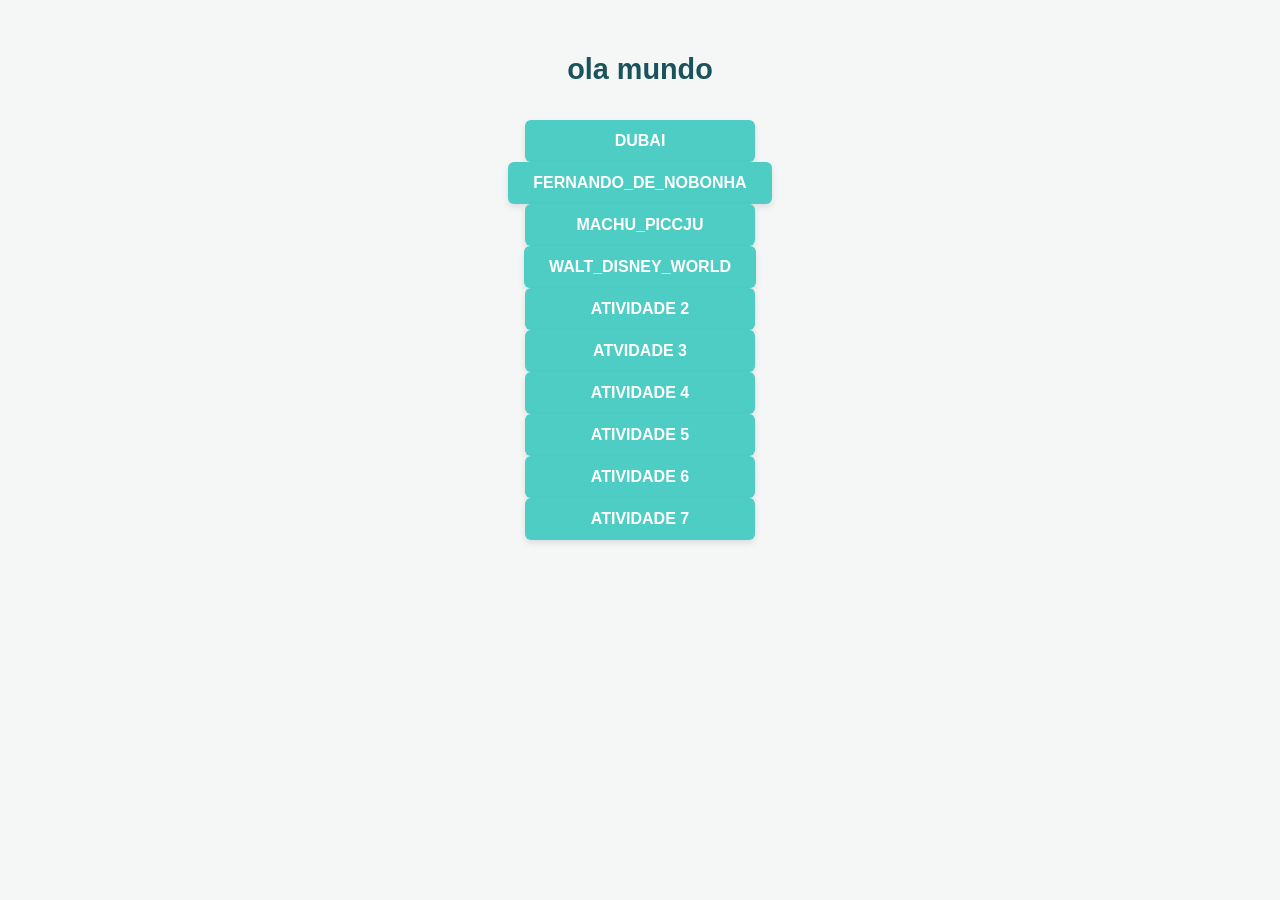
<file: index.html>
<!DOCTYPE html>
<html lang="en">
<head>
    <meta charset="UTF-8">
    <meta name="viewport" content="width=device-width, initial-scale=1.0">
    <title>Atividade wed</title>
    <link rel="stylesheet" href="index2.css">
</head>
<body>
    <h1>ola mundo</h1>
    <a href="dubai.html">dubai</a><br>
    <a href="fernando_de_nobonha.html">fernando_de_nobonha</a><br>
    <a href="machu_piccju.html">machu_piccju</a><br>
    <a href="walt_disney_world.html">walt_disney_world</a><br>
    <a href="brasileirao.html">atividade 2</a><br>
    <a href="tabela.html">atvidade 3</a><br>
    <a href="fomulario.html">atividade 4</a><br>
    <a href="clinica.html">atividade 5</a><br>
    <a href="index3.html">atividade 6</a><br>
    <a href="flamengo.html">atividade 7</a><br>
</body>

</html>
</file>
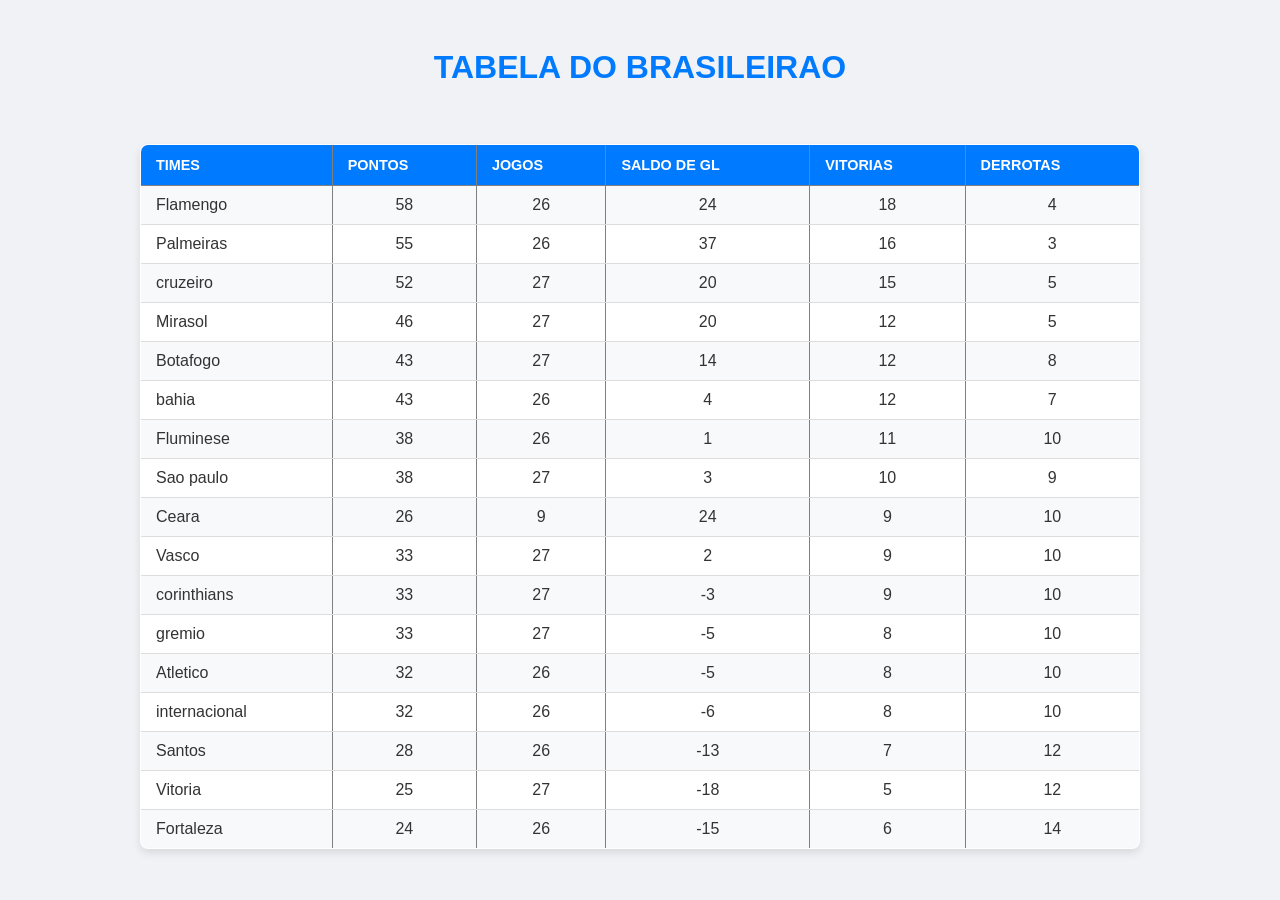
<file: brasileirao.html>
<!DOCTYPE html>
<html lang="pt-br">
<head>
    <meta charset="UTF-8">
    <meta name="viewport" content="width=device-width, initial-scale=1.0">
    <title>Brasileirao</title>
    <link rel="stylesheet" href="brasileirao.css">
</head>
<body>
    <h1>Tabela do brasileirao</h1>
    <br>
    <table border="1">
    <tr>
        <th>Times</th>
        <th>Pontos</th>
        <th>jogos</th>
        <th>Saldo de GL</th>
        <th>Vitorias</th>
        <th>Derrotas</th>
    </tr>
    <tr>
        <td>Flamengo</td>
        <td>58</td>
        <td>26</td>
        <td>24</td>
        <td>18</td>
        <td>4</td>
    </tr>
    <tr>
        <td>Palmeiras</td>
        <td>55</td>
        <td>26</td>
        <td>37</td>
        <td>16</td>
        <td>3</td>
    </tr>
    <tr>
        <td>cruzeiro</td>
        <td>52</td>
        <td>27</td>
        <td>20</td>
        <td>15</td>
        <td>5</td>
    </tr>
     <tr>
        <td>Mirasol</td>
        <td>46</td>
        <td>27</td>
        <td>20</td>
        <td>12</td>
        <td>5</td>
     </tr>
     <tr>
        <td>Botafogo</td>
        <td>43</td>
        <td>27</td>
        <td>14</td>
        <td>12</td>
        <td>8</td>
     </tr>
     <tr>
        <td>bahia</td>
        <td>43</td>
        <td>26</td>
        <td>4</td>
        <td>12</td>
        <td>7</td>
     </tr>
     <tr>
        <td>Fluminese</td>
        <td>38</td>
        <td>26</td>
        <td>1</td>
        <td>11</td>
        <td>10</td>
     </tr>
     <tr>
        <td>Sao paulo</td>
        <td>38</td>
        <td>27</td>
        <td>3</td>
        <td>10</td>
        <td>9</td>
     </tr>
     <tr>
        <td>Ceara</td>
        <td>26</td>
        <td>9</td>
        <td>24</td>
        <td>9</td>
        <td>10</td>
     </tr>
     <tr>
        <td>Vasco</td>
        <td>33</td>
        <td>27</td>
        <td>2</td>
        <td>9</td>
        <td>10</td>
     </tr>
     <tr>
        <td>corinthians</td>
        <td>33</td>
        <td>27</td>
        <td>-3</td>
        <td>9</td>
        <td>10</td>
     </tr>
     <tr>
        <td>gremio</td>
        <td>33</td>
        <td>27</td>
        <td>-5</td>
        <td>8</td>
        <td>10</td>
     </tr>
     <tr>
        <td>Atletico</td>
        <td>32</td>
        <td>26</td>
        <td>-5</td>
        <td>8</td>
        <td>10</td>
     </tr>
     <tr>
        <td>internacional</td>
        <td>32</td>
        <td>26</td>
        <td>-6</td>
        <td>8</td>
        <td>10</td>
     </tr>
     <tr>
        <td>Santos</td>
        <td>28</td>
        <td>26</td>
        <td>-13</td>
        <td>7</td>
        <td>12</td>
     </tr>
     <tr>
        <td>Vitoria</td>
        <td>25</td>
        <td>27</td>
        <td>-18</td>
        <td>5</td>
        <td>12</td>
     </tr>
     <tr>
        <td>Fortaleza</td>
        <td>24</td>
        <td>26</td>
        <td>-15</td>
        <td>6</td>
        <td>14</td>
     </tr>
    </table>
</body>


</html>
</file>
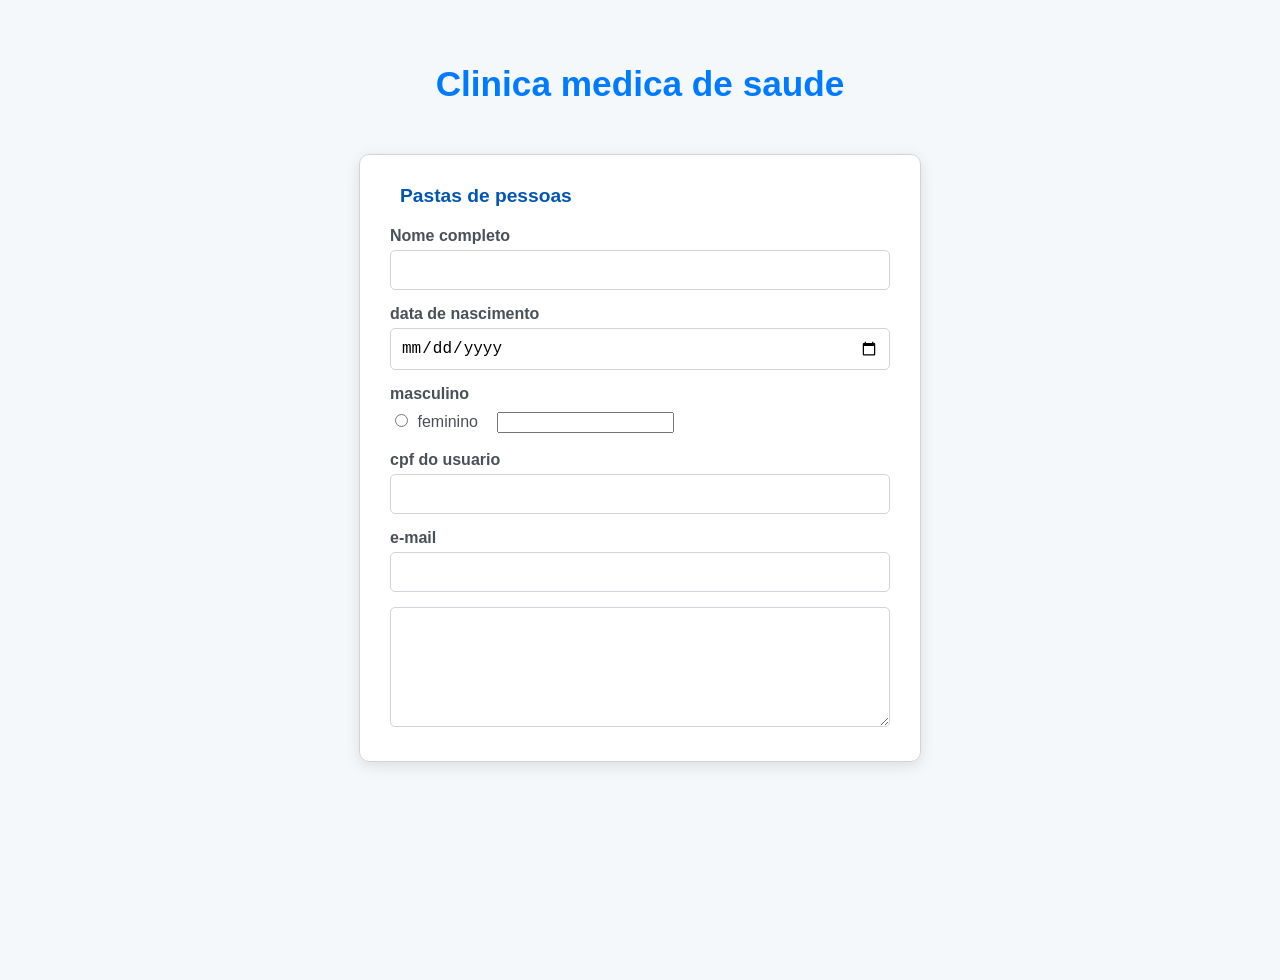
<file: clinica.html>
<!DOCTYPE html>
<html lang="pt-br">
<head>
    <meta charset="UTF-8">
    <meta name="viewport" content="width=device-width, initial-scale=1.0">
    <title>Clinica</title>
        <link rel="stylesheet" href="clinica.css">
</head>
<body>
    <h1>Clinica medica de saude</h1>

    <fieldset>
        <legends>Pastas de pessoas</legends>

        <label for="Nome">Nome completo</label>
        <input type="text" id="name">
        <br>
        <label for="data">data de nascimento</label>
        <input type="date" id="data">
        <br>
        <label for="masculino">masculino</label>
        <input type="radio" id="masculino" name="Nome">
        <label for="feminino">feminino</label>
        <input type="feminino" id="feminino" name="Nome">
        <br>
        <label for="cpf">cpf do usuario</label>
        <input type="number" id="numero">
        <br>
        <label for="email">e-mail</label>
        <input type="email" id="email">
        <br>
        <textarea name="" id="" cols="30" rows="10"></textarea>
</body>

</html>
</file>
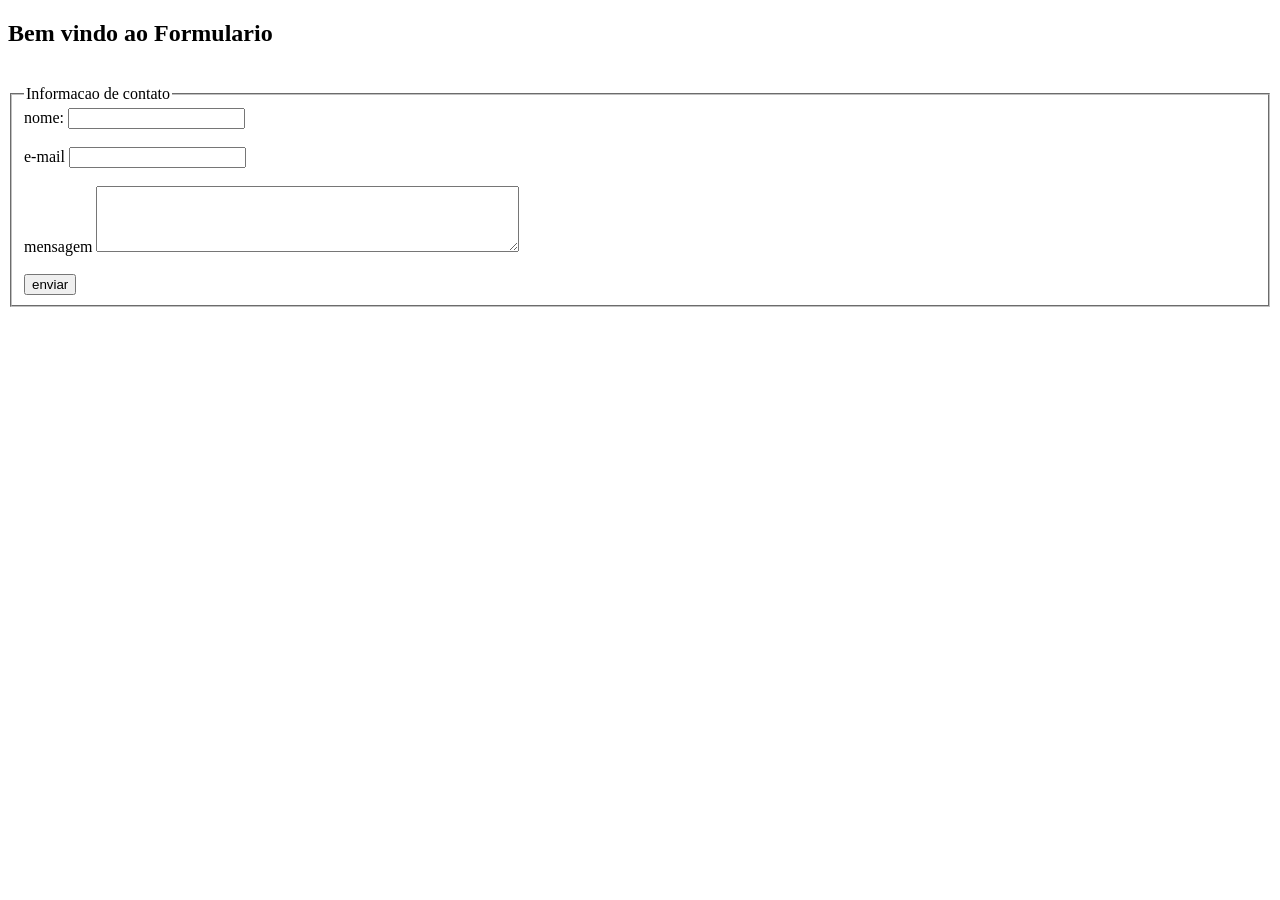
<file: fomulario.html>
<!DOCTYPE html>
<html lang="pt-br">
<head>
    <meta charset="UTF-8">
    <meta name="viewport" content="width=device-width, initial-scale=1.0">
    <title>Formulario</title>
</head>
<body>
    <h2>Bem vindo ao Formulario</h2>
    <br>
    <form>
        <fieldset>
            <legend>Informacao de contato</legend>

            <div>
                <label for="nome">nome:</label>
                <input type="text" id="nome" name="nome" required>
            </div>
              <br>
            <div>
                <label for="e-mail">e-mail</label>
                <input type="text" id="e-mail" e-mail="e-mail" required>
            </div>
             <br>
            <div>
                 <label for="mensagem">mensagem</label>
                <textarea id="mensagem" name="mensagem" rows="4" cols="50"></textarea>
            </div>
              <br>
            <div>
                <input type="submit" value="enviar">
            </div>
        </fieldset>

    </form>
</body>
</html>
</file>
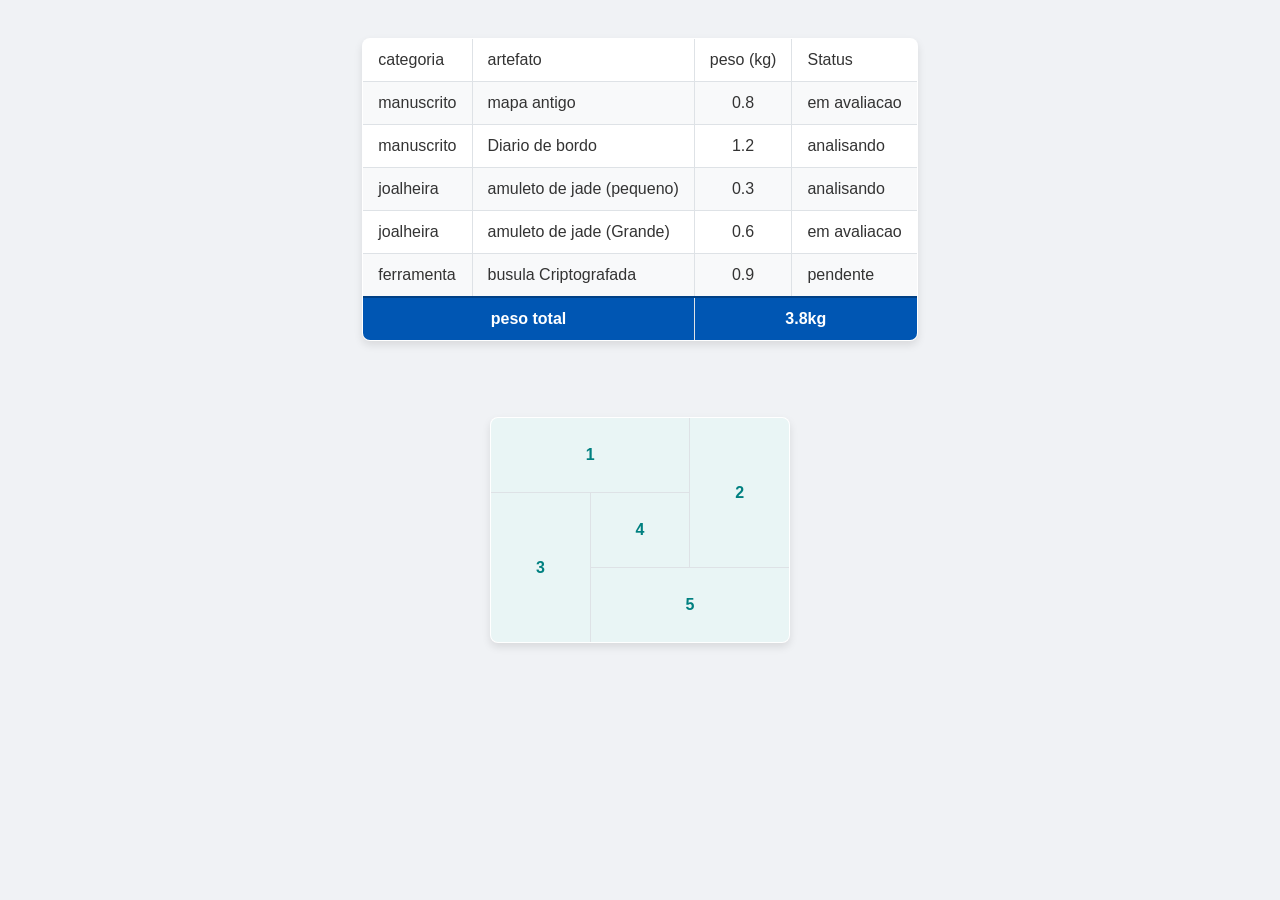
<file: tabela.html>
<!DOCTYPE html>
<html lang="en">
<head>
    <meta charset="UTF-8">
    <meta name="viewport" content="width=device-width, initial-scale=1.0">
    <title>Tabela</title>
    <link rel="stylesheet"  href="tabela.css">
</head>
<body>
    <table border=1>
        <tr>
          <td>categoria</td>
          <td>artefato</td>
          <td>peso (kg)</td>
          <td>Status</td>
        </tr>
        <tr>
         <td>manuscrito</td>
         <td>mapa antigo</td>
         <td>0.8</td>
         <td>em avaliacao</td>
      </tr>
      <tr>
        <td>manuscrito</td>
        <td>Diario de bordo</td>
        <td>1.2</td>
        <td>analisando</td>
      </tr>
      <tr>
        <td>joalheira</td>
        <td>amuleto de jade (pequeno)</td>
        <td>0.3</td>
        <td>analisando</td>
      </tr>
      <tr>
        <td>joalheira</td>
        <td>amuleto de jade (Grande)</td>
        <td>0.6</td>
        <td>em avaliacao</td>
      </tr>
      <tr>
        <td>ferramenta</td>
        <td>busula Criptografada</td>
        <td>0.9</td>
        <td>pendente</td>
      </tr>
      <tfoot>
        <td colspan="2"> peso total</td>
        <td colspan="2"> 3.8kg</td>
      </tfoot>
    </table>
    <br>
    <br>
    <table border="1">
      <tr>
        <td colspan="2">1</td>
        <td rowspan="2">2</td>
      </tr>
      <tr>
        <td rowspan="2">3</td>
        <td>4</td>
      </tr>
      <tr>
        <td colspan="2">5</td>
      </tr>
    </table>
    
</body>

</html>
</file>
<file: index2.css>
body {
    font-family: 'Segoe UI', Tahoma, Geneva, Verdana, sans-serif;
    background-color: #f4f7f6;
    color: #333;
    text-align: center;
    margin: 0;
    padding: 30px;
}

h1 {
    color: #1a535c;
    margin-bottom: 30px;
    font-size: 1.8em;
    line-height: 1.4;
}

ul {
    list-style: none;
    padding: 0;
    display: flex;
    justify-content: center;
    gap: 15px;
    flex-wrap: wrap;
    margin-top: 20px;
}

li {
    margin: 5px 0;
}

a {
    text-decoration: none;
    color: #ffffff;
    background-color: #4ecdc4;
    padding: 12px 25px;
    border-radius: 6px;
    font-weight: bold;
    text-transform: uppercase;
    display: inline-block;
    min-width: 180px;
    box-shadow: 0 3px 6px rgba(0, 0, 0, 0.1);
    transition: background-color 0.3s, transform 0.2s;
}

a:hover {
    background-color: #2e8682;
    transform: translateY(-2px);
    box-shadow: 0 6px 10px rgba(0, 0, 0, 0.15);
}
</file>
<file: brasileirao.css>
body {
    font-family: 'Arial', sans-serif;
    background-color: #f0f2f5;
    color: #333;
    padding: 20px;
    display: flex;
    flex-direction: column;
    align-items: center;
}

h1 {
    color: #007bff;
    margin-bottom: 30px;
    font-size: 2em;
    text-transform: uppercase;
}

table {
    width: 90%;
    max-width: 1000px;
    border-collapse: collapse;
    margin-top: 10px;
    background-color: #ffffff;
    box-shadow: 0 4px 8px rgba(0, 0, 0, 0.1);
    border-radius: 8px;
    overflow: hidden; /* Garante que as bordas arredondadas funcionem */
}

/* Estilo para o cabeçalho da tabela */
th {
    background-color: #007bff;
    color: white;
    padding: 12px 15px;
    text-align: left;
    font-weight: bold;
    text-transform: uppercase;
    font-size: 0.9em;
}

/* Estilo para as células de dados */
td {
    padding: 10px 15px;
    border-bottom: 1px solid #ddd;
    text-align: left;
}

/* Zebra striping (fundo alternado para melhor leitura) */
tr:nth-child(even) {
    background-color: #f8f9fa;
}

/* Estilo ao passar o mouse sobre a linha */
tr:hover {
    background-color: #e9ecef;
    transition: background-color 0.3s;
}

/* Alinhamento centralizado para números */
td:nth-child(2),
td:nth-child(3),
td:nth-child(4),
td:nth-child(5),
td:nth-child(6) {
    text-align: center;
}
</file>
<file: clinica.css>
body {
    font-family: 'Segoe UI', Tahoma, Geneva, Verdana, sans-serif;
    background-color: #f4f8fb;
    color: #333;
    display: flex;
    flex-direction: column;
    align-items: center;
    padding: 40px 20px;
    min-height: 100vh;
    margin: 0;
}

h1 {
    color: #007bff;
    margin-bottom: 30px;
    font-size: 2.2em;
    text-align: center;
}

fieldset {
    background-color: #ffffff;
    padding: 30px;
    border: 1px solid #ced4da;
    border-radius: 10px;
    box-shadow: 0 4px 15px rgba(0, 0, 0, 0.1);
    width: 100%;
    max-width: 500px;
    margin-top: 20px;
}

legends {
    display: block;
    font-size: 1.2em;
    font-weight: bold;
    color: #0056b3;
    padding: 0 10px;
    margin-bottom: 20px;
    text-align: left;
}

label {
    display: block;
    margin-top: 15px;
    margin-bottom: 5px;
    font-weight: 600;
    color: #495057;
}

input[type="text"],
input[type="date"],
input[type="number"],
input[type="email"],
textarea {
    width: 100%;
    padding: 10px;
    border: 1px solid #ced4da;
    border-radius: 5px;
    box-sizing: border-box;
    font-size: 16px;
    transition: border-color 0.3s;
}

input[type="text"]:focus,
input[type="date"]:focus,
input[type="number"]:focus,
input[type="email"]:focus,
textarea:focus {
    border-color: #007bff;
    box-shadow: 0 0 0 0.2rem rgba(0, 123, 255, 0.25);
    outline: none;
}

input[type="radio"] + label {
    display: inline-block;
    margin-right: 15px;
    width: auto;
    font-weight: normal;
    margin-top: 5px;
}

input[type="radio"] {
    margin-right: 5px;
}

textarea {
    resize: vertical;
    margin-top: 15px;
    height: 120px;
}
</file>
<file: tabela.css>
body {
    font-family: 'Arial', sans-serif;
    background-color: #f0f2f5;
    color: #333;
    padding: 30px;
    display: flex;
    flex-direction: column;
    align-items: center;
}

table {
    border-collapse: collapse;
    margin-bottom: 40px;
    background-color: #ffffff;
    box-shadow: 0 4px 8px rgba(0, 0, 0, 0.1);
    border-radius: 8px;
    overflow: hidden;
}

td, th {
    padding: 12px 15px;
    border: 1px solid #dee2e6;
    text-align: left;
}

table:first-of-type th {
    background-color: #007bff;
    color: white;
    font-weight: bold;
    text-transform: uppercase;
    font-size: 0.9em;
}

table:first-of-type tr:nth-child(even) {
    background-color: #f8f9fa;
}

table:first-of-type tr:hover {
    background-color: #e9ecef;
    transition: background-color 0.3s;
}

tfoot td {
    background-color: #0056b3;
    color: white;
    font-weight: bold;
    text-align: center;
    border-top: 2px solid #004085;
}

table:first-of-type td:nth-child(3) {
    text-align: center;
}

table:last-of-type {
    width: 300px;
}

table:last-of-type td {
    background-color: #e9f5f5;
    text-align: center;
    font-weight: bold;
    color: #008080;
    height: 50px;
}
</file>
